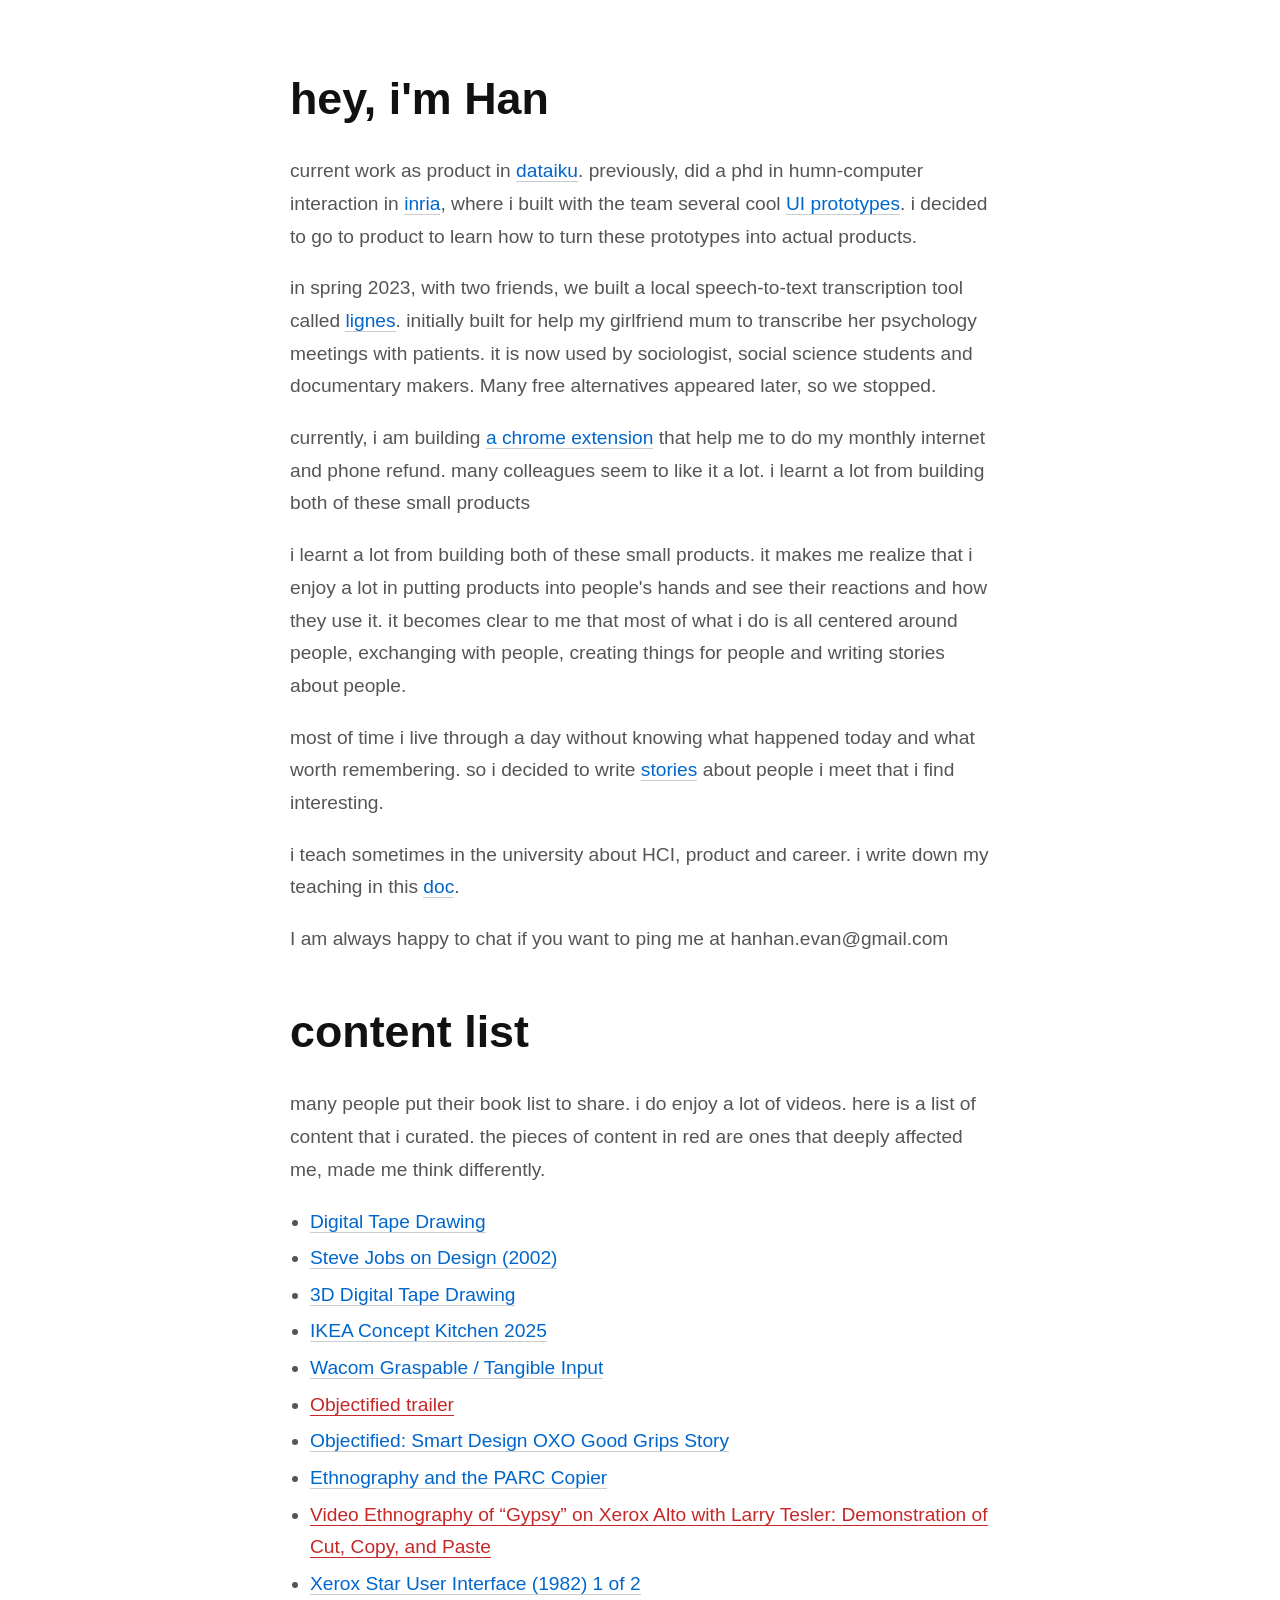
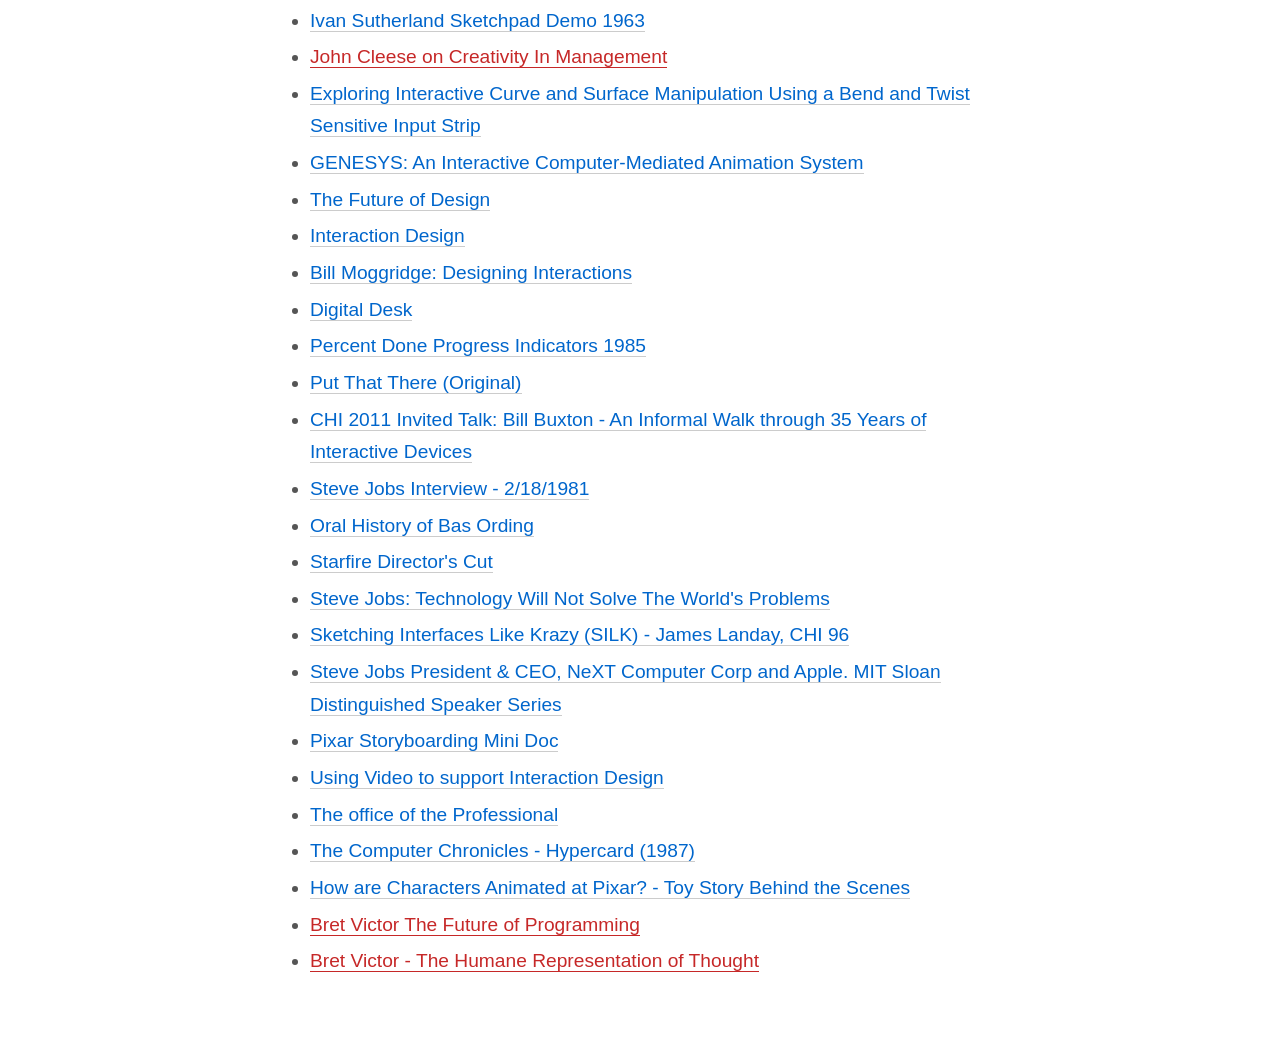
<file: index.html>
<!DOCTYPE html>
<html lang="en">
<head>
  <meta charset="UTF-8">
  <meta name="viewport" content="width=device-width, initial-scale=1.0">
  <title>Han — Personal Site</title>
  <link rel="stylesheet" href="style.css?v=2">
</head>
<body>

  <main>

    <!-- HERO -->
    <section class="hero">
      <h1>hey, i'm Han</h1>
      <p class="tagline">
        current work as product in <a href="https://dataiku.com">dataiku</a>. 
        previously, did a phd in humn-computer interaction in <a href="https://www.inria.fr/en/ex-situ">inria</a>, where i built with the team several cool <a href="https://youtu.be/saRebI6CX9U?si=9_FbxuM1p8wjO2TG">UI prototypes</a>. 
        i decided to go to product to learn how to turn these prototypes into actual products. 
      </p>

      <p class="tagline">
        in spring 2023, with two friends, we built a local speech-to-text transcription tool called <a href="https://lignes.gumroad.com/l/lignes">lignes</a>. 
        initially built for help my girlfriend mum to transcribe her psychology meetings with patients. it is now used by sociologist, social science students and documentary makers.
        Many free alternatives appeared later, so we stopped.
      </p>
      
      <p class="tagline">
        currently, i am building <a href="https://chromewebstore.google.com/detail/1-click-navan-refund/gconbfpfejnhhmjmbjdkpmimooibpiio?hl=en-US&utm_source=ext_sidebar">a chrome extension</a> that help me to do my monthly internet and phone refund. 
        many colleagues seem to like it a lot. 
        i learnt a lot from building both of these small products 
      </p>

      <p class="tagline">
        i learnt a lot from building both of these small products.
        it makes me realize that i enjoy a lot in putting products into people's hands and see their reactions and how they use it. 
        it becomes clear to me that most of what i do is all centered around people, exchanging with people, creating things for people and writing stories about people. 
      </p>

      <p class="tagline">most of time i live through a day without knowing what happened today and what worth remembering.
        so i decided to write <a href="https://substack.com/@hanhanhan">stories</a> about people i meet that i find interesting. 
      </p>

        <p class="tagline">i teach sometimes in the university about HCI, product and career. 
        i write down my teaching in this <a href="https://docs.google.com/document/d/1yAyC_k0dZgMGqnIluv8hbs0OXfNYcQ3hmCsPGrbSEBE/edit?usp=sharing">doc</a>. 
      </p>

        <p class="tagline">
          I am always happy to chat if you want to ping me at hanhan.evan@gmail.com
        </p>

    </section>

    <section>
      <h1>content list</h1>
      <p class="tagline">many people put their book list to share. i do enjoy a lot of videos. here is a list of content that i curated. 
        the pieces of content in red are ones that deeply affected me, made me think differently. 
      </p>
      <ul>
        <li><a href="https://www.youtube.com/watch?v=LvyzwN36PSw">Digital Tape Drawing</a></li>
        <li><a href="https://www.youtube.com/watch?v=Ddjy_hTO7Tc">Steve Jobs on Design (2002)</a></li>
        <li><a href="https://www.youtube.com/watch?v=sjIme-saO74">3D Digital Tape Drawing</a></li>
        <li><a href="https://www.youtube.com/watch?v=qD60cBQOABY">IKEA Concept Kitchen 2025</a></li>
        <li><a href="https://www.youtube.com/watch?v=3fqP4GVcrdA">Wacom Graspable / Tangible Input</a></li>
        <li><a class="red-link" href="https://www.youtube.com/watch?v=S9E2D2PaIcI">Objectified trailer</a></li>
        <li><a href="https://www.youtube.com/watch?v=EKvak0MrVhg">Objectified: Smart Design OXO Good Grips Story</a></li>
        <li><a href="https://www.youtube.com/watch?v=DUwXN01ARYg">Ethnography and the PARC Copier</a></li>
        <li><a class="red-link" href="https://www.youtube.com/watch?v=Dhmz68CII9Y">Video Ethnography of “Gypsy” on Xerox Alto with Larry Tesler: Demonstration of Cut, Copy, and Paste</a></li>
        <li><a href="https://www.youtube.com/watch?v=Cn4vC80Pv6Q">Xerox Star User Interface (1982) 1 of 2</a></li>
        <li><a href="https://www.youtube.com/watch?v=6orsmFndx_o">Ivan Sutherland Sketchpad Demo 1963</a></li>
        <li><a class="red-link"href="https://www.youtube.com/watch?v=Pb5oIIPO62g">John Cleese on Creativity In Management</a></li>
        <li><a href="https://www.youtube.com/watch?v=xVHuBwb0aAg">Exploring Interactive Curve and Surface Manipulation Using a Bend and Twist Sensitive Input Strip</a></li>
        <li><a href="https://www.youtube.com/watch?v=GYIPKLxoTcQ">GENESYS: An Interactive Computer-Mediated Animation System</a></li>
        <li><a href="https://www.youtube.com/watch?v=xNqs_S-zEBY">The Future of Design</a></li>
        <li><a href="https://www.youtube.com/watch?v=C3rxCLhzmXY">Interaction Design</a></li>
        <li><a href="https://www.youtube.com/watch?v=kVkQYvN4_HA">Bill Moggridge: Designing Interactions</a></li>
        <li><a href="https://www.youtube.com/watch?v=S8lCetZ_57g">Digital Desk</a></li>
        <li><a href="https://www.youtube.com/watch?v=gnzaS18XuJ4">Percent Done Progress Indicators 1985</a></li>
        <li><a href="https://www.youtube.com/watch?v=RyBEUyEtxQo">Put That There (Original)</a></li>
        <li><a href="https://www.youtube.com/watch?v=AsOFkHFEs-A">CHI 2011 Invited Talk: Bill Buxton - An Informal Walk through 35 Years of Interactive Devices</a></li>
        <li><a href="https://www.youtube.com/watch?v=DbfejwP1d3c">Steve Jobs Interview - 2/18/1981</a></li>
        <li><a href="https://www.youtube.com/watch?v=2x9XdVWr_70">Oral History of Bas Ording</a></li>
        <li><a href="https://www.youtube.com/watch?v=w9OKcKisUrY">Starfire Director's Cut</a></li>
        <li><a href="https://www.youtube.com/watch?v=3Bh8BoyrMjs">Steve Jobs: Technology Will Not Solve The World's Problems</a></li>
        <li><a href="https://www.youtube.com/watch?v=VLQcW6SpJ88">Sketching Interfaces Like Krazy (SILK) - James Landay, CHI 96</a></li>
        <li><a href="https://youtu.be/Gk-9Fd2mEnI?si=14ckD0_Zkra5zoYc">Steve Jobs President &amp; CEO, NeXT Computer Corp and Apple. MIT Sloan Distinguished Speaker Series</a></li>
        <li><a href="https://www.youtube.com/watch?v=7LKPVAIcDXY">Pixar Storyboarding Mini Doc</a></li>
        <li><a href="https://www.youtube.com/watch?v=LKjTco_B9tY">Using Video to support Interaction Design</a></li>
        <li><a href="https://www.youtube.com/watch?v=mNow_mqMSRI">The office of the Professional</a></li>
        <li><a href="https://www.youtube.com/watch?v=FquNpWdf9vg">The Computer Chronicles - Hypercard (1987)</a></li>
        <li><a href="https://www.youtube.com/watch?v=5TqPl3MSSow">How are Characters Animated at Pixar? - Toy Story Behind the Scenes</a></li>
        <li><a class="red-link" href="https://youtu.be/8pTEmbeENF4?si=-4bBthkHo98HKGYY">Bret Victor The Future of Programming</a></li>
        <li><a class="red-link" href="https://www.youtube.com/watch?v=agOdP2Bmieg">Bret Victor - The Humane Representation of Thought</a></li>
      </ul>

    </section>

  </main>

  <script>
    document.querySelectorAll('a[href^="http"]').forEach((link) => {
      link.setAttribute("target", "_blank");
      link.setAttribute("rel", "noopener noreferrer");
    });
  </script>

</body>
</html>
</file>
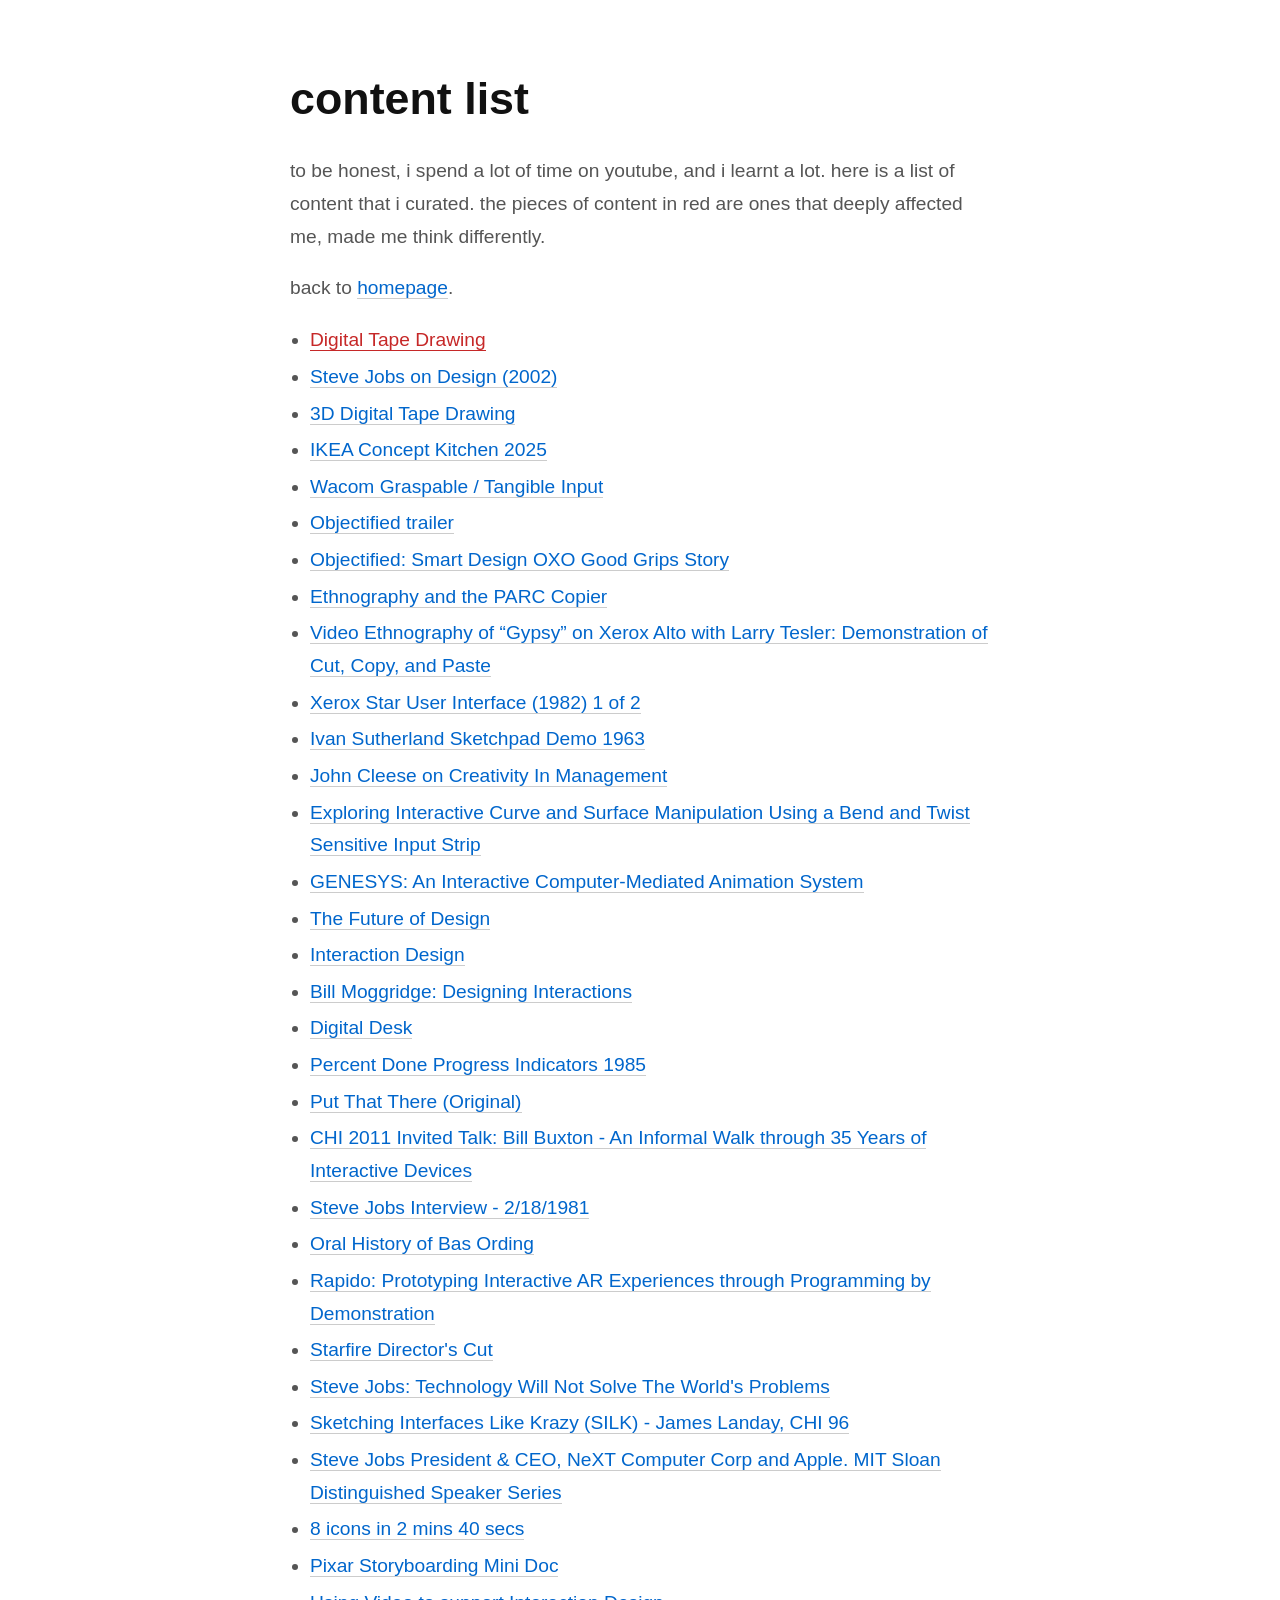
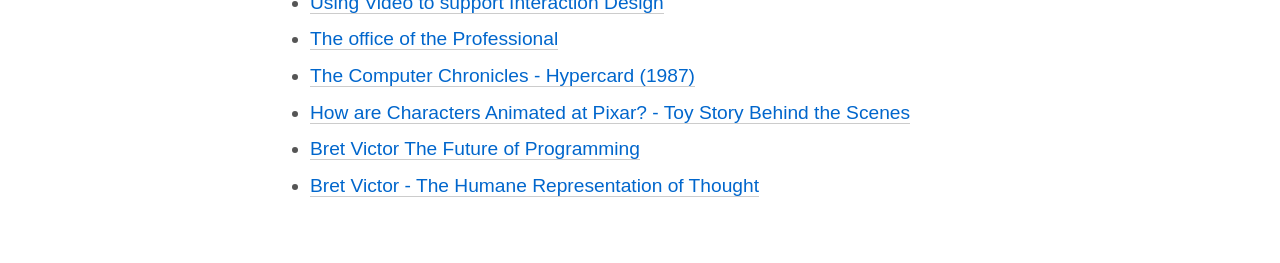
<file: content.html>
<!DOCTYPE html>
<html lang="en">
<head>
  <meta charset="UTF-8">
  <meta name="viewport" content="width=device-width, initial-scale=1.0">
  <title>Han — Content List</title>
  <link rel="stylesheet" href="style.css?v=2">
</head>
<body>
  <main>
    <section>
      <h1>content list</h1>
      <p class="tagline">
        to be honest, i spend a lot of time on youtube, and i learnt a lot. here is a list of content that i curated.
        the pieces of content in red are ones that deeply affected me, made me think differently.
      </p>
      <p class="tagline">
        back to <a href="index.html">homepage</a>.
      </p>

      <ul>
        <li><a class="red-link" href="https://www.youtube.com/watch?v=LvyzwN36PSw">Digital Tape Drawing</a></li>
        <li><a href="https://www.youtube.com/watch?v=Ddjy_hTO7Tc">Steve Jobs on Design (2002)</a></li>
        <li><a href="https://www.youtube.com/watch?v=sjIme-saO74">3D Digital Tape Drawing</a></li>
        <li><a href="https://www.youtube.com/watch?v=qD60cBQOABY">IKEA Concept Kitchen 2025</a></li>
        <li><a href="https://www.youtube.com/watch?v=3fqP4GVcrdA">Wacom Graspable / Tangible Input</a></li>
        <li><a href="https://www.youtube.com/watch?v=S9E2D2PaIcI">Objectified trailer</a></li>
        <li><a href="https://www.youtube.com/watch?v=EKvak0MrVhg">Objectified: Smart Design OXO Good Grips Story</a></li>
        <li><a href="https://www.youtube.com/watch?v=DUwXN01ARYg">Ethnography and the PARC Copier</a></li>
        <li><a href="https://www.youtube.com/watch?v=Dhmz68CII9Y">Video Ethnography of “Gypsy” on Xerox Alto with Larry Tesler: Demonstration of Cut, Copy, and Paste</a></li>
        <li><a href="https://www.youtube.com/watch?v=Cn4vC80Pv6Q">Xerox Star User Interface (1982) 1 of 2</a></li>
        <li><a href="https://www.youtube.com/watch?v=6orsmFndx_o">Ivan Sutherland Sketchpad Demo 1963</a></li>
        <li><a href="https://www.youtube.com/watch?v=Pb5oIIPO62g">John Cleese on Creativity In Management</a></li>
        <li><a href="https://www.youtube.com/watch?v=xVHuBwb0aAg">Exploring Interactive Curve and Surface Manipulation Using a Bend and Twist Sensitive Input Strip</a></li>
        <li><a href="https://www.youtube.com/watch?v=GYIPKLxoTcQ">GENESYS: An Interactive Computer-Mediated Animation System</a></li>
        <li><a href="https://www.youtube.com/watch?v=xNqs_S-zEBY">The Future of Design</a></li>
        <li><a href="https://www.youtube.com/watch?v=C3rxCLhzmXY">Interaction Design</a></li>
        <li><a href="https://www.youtube.com/watch?v=kVkQYvN4_HA">Bill Moggridge: Designing Interactions</a></li>
        <li><a href="https://www.youtube.com/watch?v=S8lCetZ_57g">Digital Desk</a></li>
        <li><a href="https://www.youtube.com/watch?v=gnzaS18XuJ4">Percent Done Progress Indicators 1985</a></li>
        <li><a href="https://www.youtube.com/watch?v=RyBEUyEtxQo">Put That There (Original)</a></li>
        <li><a href="https://www.youtube.com/watch?v=AsOFkHFEs-A">CHI 2011 Invited Talk: Bill Buxton - An Informal Walk through 35 Years of Interactive Devices</a></li>
        <li><a href="https://www.youtube.com/watch?v=DbfejwP1d3c">Steve Jobs Interview - 2/18/1981</a></li>
        <li><a href="https://www.youtube.com/watch?v=2x9XdVWr_70">Oral History of Bas Ording</a></li>
        <li><a href="https://www.youtube.com/watch?v=nnMeLnikL6Y">Rapido: Prototyping Interactive AR Experiences through Programming by Demonstration</a></li>
        <li><a href="https://www.youtube.com/watch?v=w9OKcKisUrY">Starfire Director's Cut</a></li>
        <li><a href="https://www.youtube.com/watch?v=3Bh8BoyrMjs">Steve Jobs: Technology Will Not Solve The World's Problems</a></li>
        <li><a href="https://www.youtube.com/watch?v=VLQcW6SpJ88">Sketching Interfaces Like Krazy (SILK) - James Landay, CHI 96</a></li>
        <li><a href="https://youtu.be/Gk-9Fd2mEnI?si=14ckD0_Zkra5zoYc">Steve Jobs President &amp; CEO, NeXT Computer Corp and Apple. MIT Sloan Distinguished Speaker Series</a></li>
        <li><a href="https://www.youtube.com/watch?v=J_DRxMLUTrs">8 icons in 2 mins 40 secs</a></li>
        <li><a href="https://www.youtube.com/watch?v=7LKPVAIcDXY">Pixar Storyboarding Mini Doc</a></li>
        <li><a href="https://www.youtube.com/watch?v=LKjTco_B9tY">Using Video to support Interaction Design</a></li>
        <li><a href="https://www.youtube.com/watch?v=mNow_mqMSRI">The office of the Professional</a></li>
        <li><a href="https://www.youtube.com/watch?v=FquNpWdf9vg">The Computer Chronicles - Hypercard (1987)</a></li>
        <li><a href="https://www.youtube.com/watch?v=5TqPl3MSSow">How are Characters Animated at Pixar? - Toy Story Behind the Scenes</a></li>
        <li><a href="https://youtu.be/8pTEmbeENF4?si=-4bBthkHo98HKGYY">Bret Victor The Future of Programming</a></li>
        <li><a href="https://www.youtube.com/watch?v=agOdP2Bmieg">Bret Victor - The Humane Representation of Thought</a></li>
      </ul>
    </section>
  </main>

  <script>
    document.querySelectorAll('a[href^="http"]').forEach((link) => {
      link.setAttribute("target", "_blank");
      link.setAttribute("rel", "noopener noreferrer");
    });
  </script>
</body>
</html>
</file>
<file: style.css>
body {
  font-family: -apple-system, BlinkMacSystemFont, "Segoe UI", Roboto, sans-serif;
  max-width: 700px;
  margin: 60px auto;
  padding: 0 20px;
  line-height: 1.7;
  color: #111;
  background: #fff;
}

h1 {
  font-size: 2.8rem;
  margin-bottom: 10px;
}

h2 {
  margin-top: 40px;
  font-size: 1.4rem;
}

.tagline {
  font-size: 1.2rem;
  color: #555;
}

ul {
  padding-left: 20px;
}

li {
  margin-bottom: 4px;
  font-size: 1.2rem;
  color: #555;
}

a,
a:visited {
  color: #0066cc;
  text-decoration: none;
  border-bottom: 1px solid #ccc;
}

a:hover {
  color: #0052a3;
  border-bottom: 1px solid #0052a3;
}

.red-link,
.red-link:visited {
  color: #c62828;
  border-bottom: 1px solid #c62828;
}

.red-link:hover {
  color: #9f1f1f;
  border-bottom: 1px solid #9f1f1f;
}

footer {
  margin-top: 60px;
  font-size: 0.9rem;
  color: #777;
}

/* Optional Dark Mode */
@media (prefers-color-scheme: dark) {
  body {
    background: #0f0f0f;
    color: #eee;
  }

  a,
  a:visited {
    color: #66b2ff;
    border-bottom: 1px solid #66b2ff;
  }

  a:hover {
    color: #99ccff;
    border-bottom: 1px solid #99ccff;
  }

  .red-link,
  .red-link:visited {
    color: #ff7b7b;
    border-bottom: 1px solid #ff7b7b;
  }

  .red-link:hover {
    color: #ff9a9a;
    border-bottom: 1px solid #ff9a9a;
  }
}
</file>
